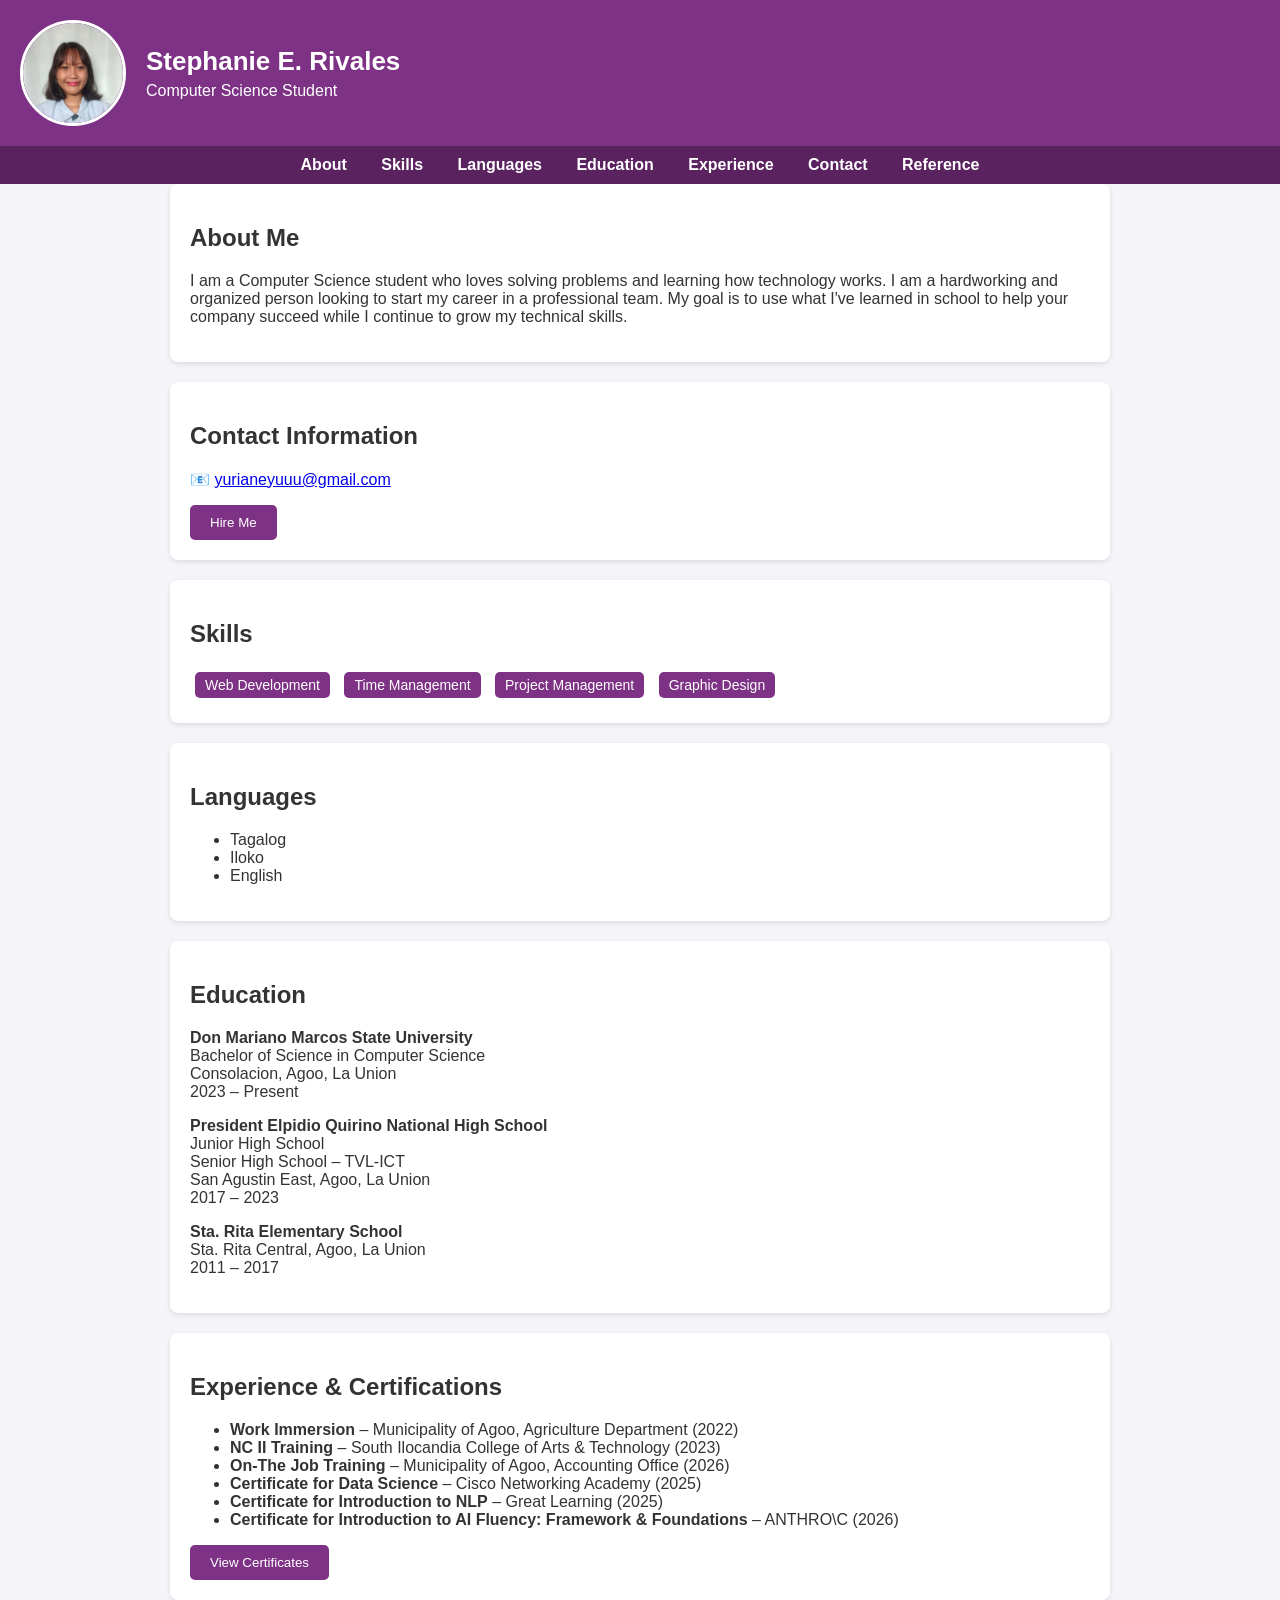
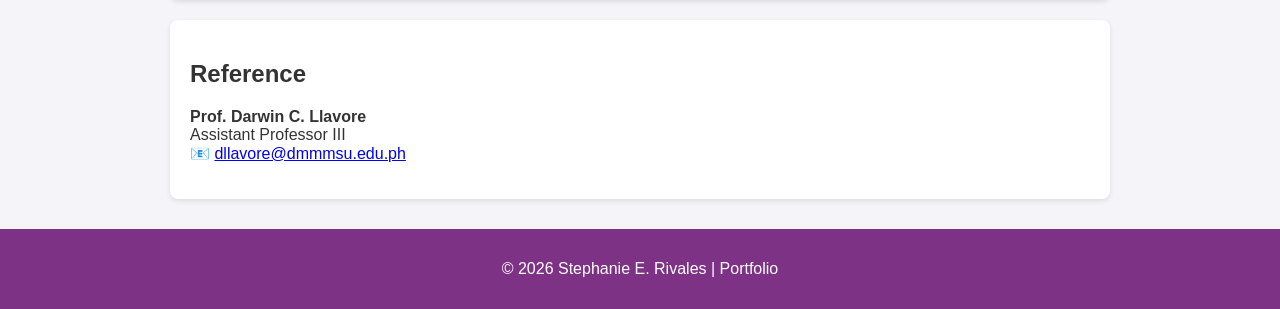
<file: Profile_2/index.html>
<!DOCTYPE html>
<html lang="en">
<head>
  <meta charset="UTF-8">
  <meta name="viewport" content="width=device-width, initial-scale=1.0">
  <title>Stephanie Rivales - Portfolio</title>
  <link rel="stylesheet" href="style.css">
</head>
<body>
  <header>
    <div class="profile-header">
      <img src="image.jfif" alt="Profile Photo" class="profile-photo">
      <div class="profile-info">
        <h1>Stephanie E. Rivales</h1>
        <p>Computer Science Student</p>
      </div>
    </div>
  </header>

  <nav>
    <a href="#about">About</a>
    <a href="#skills">Skills</a>
    <a href="#languages">Languages</a>
    <a href="#education">Education</a>
    <a href="#experience">Experience</a>
    <a href="#contact">Contact</a>
    <a href="#reference">Reference</a>
  </nav>

  <section id="about" class="card">
    <h2>About Me</h2>
    <p>I am a Computer Science student who loves solving problems and learning how technology works. I am a hardworking and organized person looking to start my career in a professional team. My goal is to use what I've learned in school to help your company succeed while I continue to grow my technical skills.</p>
  </section>

  <section id="contact" class="card">
    <h2>Contact Information</h2>
    <p>📧 <a href="mailto:yurianeyuuu@gmail.com">yurianeyuuu@gmail.com</a></p>
    <button onclick="hireMe()">Hire Me</button>
  </section>

  <section id="skills" class="card">
    <h2>Skills</h2>
    <div class="skills">
      <span>Web Development</span>
      <span>Time Management</span>
      <span>Project Management</span>
      <span>Graphic Design</span>
    </div>
  </section>

  <section id="languages" class="card">
    <h2>Languages</h2>
    <ul>
      <li>Tagalog</li>
      <li>Iloko</li>
      <li>English</li>
    </ul>
  </section>

  <section id="education" class="card">
    <h2>Education</h2>
    <p><strong>Don Mariano Marcos State University</strong><br>
    Bachelor of Science in Computer Science<br>
    Consolacion, Agoo, La Union<br>
    2023 – Present</p>

    <p><strong>President Elpidio Quirino National High School</strong><br>
    Junior High School<br>
    Senior High School – TVL-ICT<br>
    San Agustin East, Agoo, La Union<br>
    2017 – 2023</p>

    <p><strong>Sta. Rita Elementary School</strong><br>
    Sta. Rita Central, Agoo, La Union<br>
    2011 – 2017</p>
  </section>

  <section id="experience" class="card">
  <h2>Experience & Certifications</h2>
  <ul>
    <li><strong>Work Immersion</strong> – Municipality of Agoo, Agriculture Department (2022)</li>
    <li><strong>NC II Training</strong> – South Ilocandia College of Arts & Technology (2023)</li>
    <li><strong>On-The Job Training</strong> – Municipality of Agoo, Accounting Office (2026)</li>  
    <li><strong>Certificate for Data Science</strong> – Cisco Networking Academy (2025)</li>
    <li><strong>Certificate for Introduction to NLP</strong> – Great Learning (2025)</li>
    <li><strong>Certificate for Introduction to AI Fluency: Framework & Foundations</strong> – ANTHRO\C (2026)</li>
  </ul>

  <!-- View Certificates Button -->
  <button onclick="toggleCertificates()">View Certificates</button>

  <!-- Certificates Section -->
  <div id="certificates" class="hidden">
    <h3>Certificates</h3>
    <div class="cert-gallery">
      <img src="ojt.jpg" alt="On-the-job training certificate">
      <img src="ds.jpg" alt="Data Science Certificate">
      <img src="fluency.jpg" alt="AI Fluency Certificate">
    </div>
  </div>
</section>

  <section id="reference" class="card">
    <h2>Reference</h2>
    <p><strong>Prof. Darwin C. Llavore</strong><br>
    Assistant Professor III<br>
    📧 <a href="mailto:dllavore@dmmmsu.edu.ph">dllavore@dmmmsu.edu.ph</a></p>
  </section>

  <footer>
    <p>&copy; 2026 Stephanie E. Rivales | Portfolio</p>
  </footer>

  <script src="script.js"></script>
</body>
</html>
</file>
<file: Profile_2/style.css>
/* General styles */
body {
  font-family: Arial, sans-serif;
  margin: 0;
  background: #f4f4f9;
  color: #333;
}

/* Header aligned left */
header {
  background: #7e3285;
  color: #fff;
  padding: 20px;
}

.profile-header {
  display: flex;
  align-items: center;
  gap: 20px;
}

.profile-photo {
  width: 100px;
  height: 100px;
  border-radius: 50%;
  border: 3px solid #fff;
  object-fit: cover;
}

.profile-info h1 {
  margin: 0;
  font-size: 26px;
}

.profile-info p {
  margin: 5px 0 0;
  font-size: 16px;
}

/* Navigation */
nav {
  background: #5a2360;
  padding: 10px;
  text-align: center;
}

nav a {
  color: #fff;
  margin: 0 15px;
  text-decoration: none;
  font-weight: bold;
}

/* Cards */
section {
  padding: 20px;
  max-width: 900px;
  margin: auto;
}

.card {
  background: #fff;
  padding: 20px;
  margin-bottom: 20px;
  border-radius: 8px;
  box-shadow: 0 2px 5px rgba(0,0,0,0.1);
}

/* Skills */
.skills span {
  display: inline-block;
  background: #7e3285;
  color: #fff;
  padding: 5px 10px;
  margin: 5px;
  border-radius: 5px;
  font-size: 14px;
}

/* Certificates */
.hidden {
  display: none;
}

#certificates {
  margin-top: 15px;
  padding: 15px;
  border: 1px solid #ccc;
  border-radius: 8px;
  background: #f9f9f9;
}

.cert-gallery {
  display: flex;
  flex-wrap: wrap;
  gap: 15px;
  margin-top: 10px;
}

.cert-gallery img {
  width: 200px;
  height: auto;
  border: 2px solid #7e3285;
  border-radius: 6px;
  box-shadow: 0 2px 5px rgba(0,0,0,0.2);
  transition: transform 0.3s ease;
}

.cert-gallery img:hover {
  transform: scale(1.05);
}


/* Footer */
footer {
  background: #7e3285;
  color: #fff;
  text-align: center;
  padding: 15px;
  margin-top: 30px;
}

/* Buttons */
button {
  background: #7e3285;
  color: #fff;
  border: none;
  padding: 10px 20px;
  border-radius: 5px;
  cursor: pointer;
}

button:hover {
  background: #5a2360;
}

/* Responsive Design */
@media (max-width: 768px) {
  .profile-header {
    flex-direction: column;
    align-items: flex-start;
  }

  .profile-photo {
    width: 80px;
    height: 80px;
  }

  nav {
    display: flex;
    flex-wrap: wrap;
    justify-content: center;
  }

  nav a {
    margin: 5px;
  }

  section {
    padding: 15px;
  }
}

@media (max-width: 480px) {
  .profile-info h1 {
    font-size: 22px;
  }

  .profile-info p {
    font-size: 14px;
  }

  .profile-photo {
    width: 70px;
    height: 70px;
  }
}
</file>
